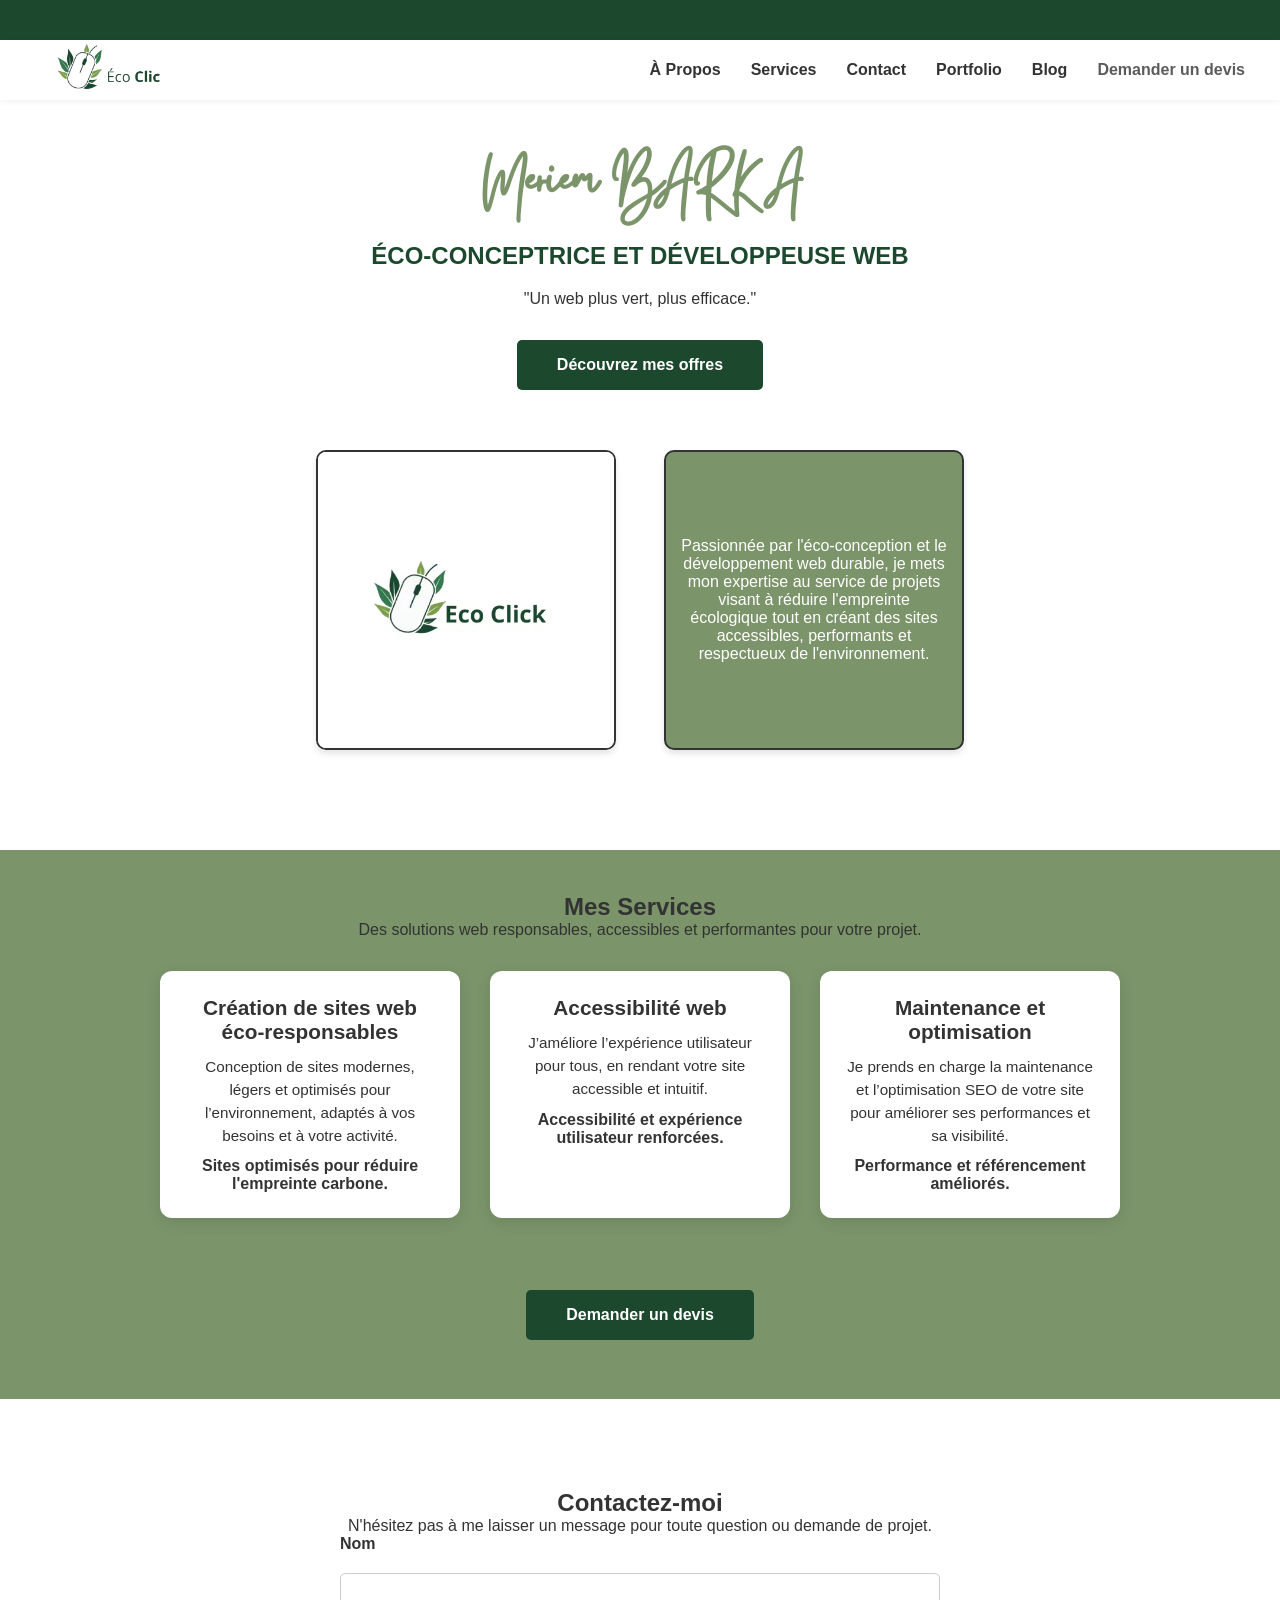
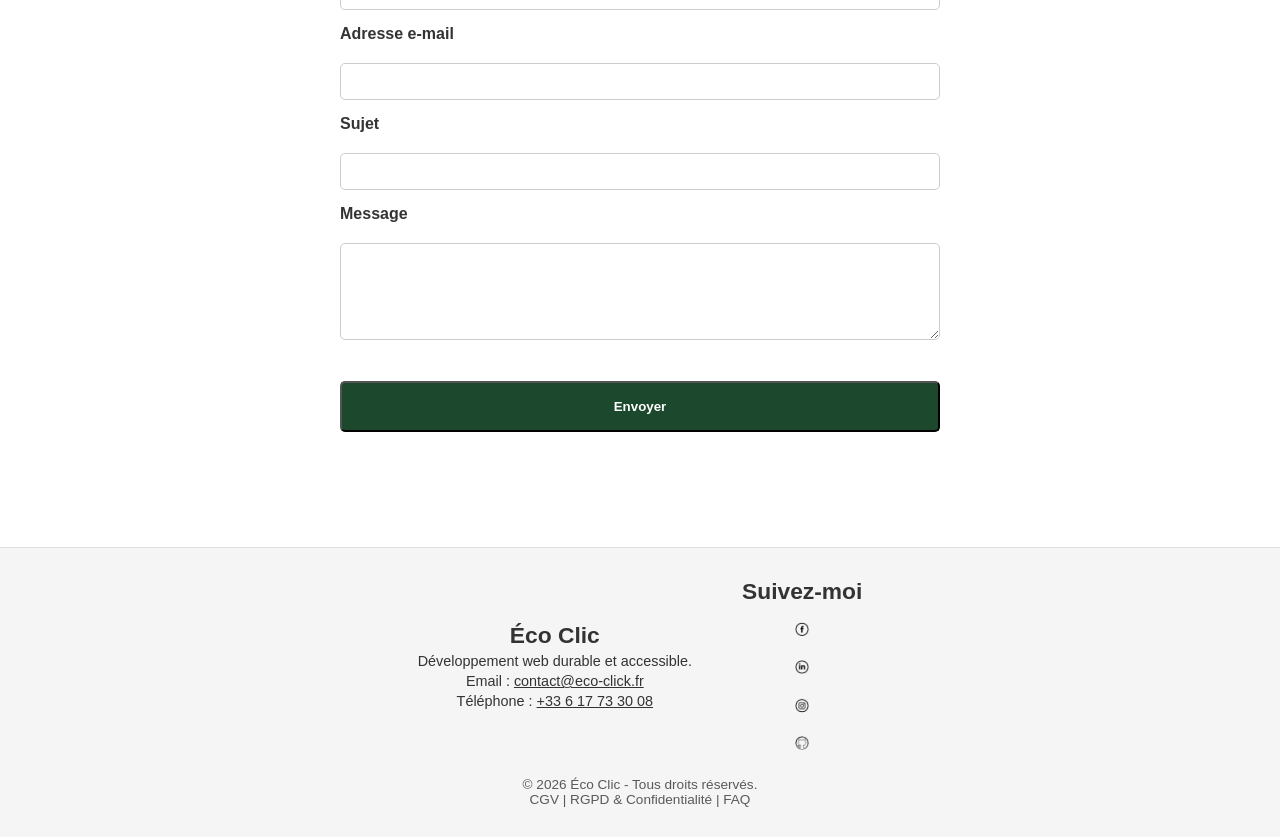
<file: index.html>
<!DOCTYPE html>
<html lang="fr">

<head>
  <!-- Métadonnées principales -->
  <meta charset="UTF-8" />
  <meta name="google-site-verification=9EsP41_DhnUaZAayKfEhq12iLwzGcJTIRcIkLWVnmjs" />
  <meta name="viewport" content="width=device-width, initial-scale=1.0" />
  <meta name="description"
    content="Portfolio de Mériem BARKA, développeuse web spécialisée en éco-conception et accessibilité numérique. Création de sites performants, durables et inclusifs." />
  <meta name="keywords"
    content="développeuse web, éco-conception, accessibilité numérique, sites web responsables, développement web durable, performance web, SEO, Mériem BARKA, Éco Click" />
  <meta name="author" content="Mériem BARKA - Éco Click" />
  <meta name="robots" content="index, follow" />

  <!-- Titre optimisé SEO -->
  <title>
    Éco Click | Meriem BARKA - Développement Web Durable & Accessibilité
  </title>

  <!-- Données structurées JSON-LD pour Google -->
  <script type="application/ld+json">
      {
        "@context": "https://schema.org",
        "@type": "Person",
        "name": "Mériem BARKA",
        "jobTitle": "Développeuse Web & Éco-conceptrice",
        "url": "https://www.ecoclick.fr",
        "sameAs": [
          "https://www.linkedin.com/in/meriem-barka",
          "https://github.com/meriem-barka"
        ],
        "description": "Développeuse web spécialisée en éco-conception et accessibilité numérique. Création de sites performants, durables et inclusifs.",
        "worksFor": {
          "@type": "Organization",
          "name": "Éco Clic"
        }
      }
    </script>

  <!-- Police Google Fonts -->
  <link href="https://fonts.googleapis.com/css2?family=Poppins:wght@400;600&display=swap" rel="stylesheet" />

  <!-- Feuille de style externe -->
  <link rel="stylesheet" href="assets/css/styles.css" />

  <!-- Favicons -->
  <link rel="icon" type="image/png" sizes="32x32" href="assets/img/favicon.png" />
  <link rel="apple-touch-icon" sizes="180x180" href="assets/img/favicon.png" />

  <!-- Couleur du thème pour mobile -->
  <meta name="theme-color" content="#2e7d32" />

  <!-- Script JS -->
  <script src="assets/js/script.js" defer></script>
</head>

<body>
  <!-- Lien d'accessibilité pour passer au contenu -->
  <a href="#main-content" class="skip-link">Passer au contenu principal</a>

  <!-- Bande verte décorative -->
  <div class="bande-verte" aria-hidden="true"></div>

  <!-- Header (chargé dynamiquement via JS si besoin) -->
  <div id="header-container"></div>

  <div class="container">
    <main id="main-content">
      <!-- SECTION À PROPOS -->
      <section id="about">
        <h1>Meriem BARKA</h1>
        <h2>ÉCO-CONCEPTRICE ET DÉVELOPPEUSE WEB</h2>
        <blockquote>"Un web plus vert, plus efficace."</blockquote>
        <a href="#services" class="btn-primary btn-animated">Découvrez mes offres</a>

        <div class="about-container">
          <div class="about-photo">
            <img src="./assets/img/profil.webp" alt="Portrait de Mériem BARKA, conceptrice et développeuse web"
              width="300" height="300" loading="lazy" />
          </div>

          <div class="about-description">
            <p>
              Passionnée par l'éco-conception et le développement web durable,
              je mets mon expertise au service de projets visant à réduire
              l'empreinte écologique tout en créant des sites accessibles,
              performants et respectueux de l'environnement.
            </p>
          </div>
        </div>
      </section>

      <!-- SECTION SERVICES -->
      <section id="services">
        <h2>Mes Services</h2>
        <p>
          Des solutions web responsables, accessibles et performantes pour
          votre projet.
        </p>

        <div class="services-container">
          <article class="service-card">
            <h3>Création de sites web éco-responsables</h3>
            <p>
              Conception de sites modernes, légers et optimisés pour
              l’environnement, adaptés à vos besoins et à votre activité.
            </p>
            <strong>Sites optimisés pour réduire l'empreinte carbone.</strong>
          </article>

          <article class="service-card">
            <h3>Accessibilité web</h3>
            <p>
              J’améliore l’expérience utilisateur pour tous, en rendant votre
              site accessible et intuitif.
            </p>
            <strong>Accessibilité et expérience utilisateur renforcées.</strong>
          </article>

          <article class="service-card">
            <h3>Maintenance et optimisation</h3>
            <p>
              Je prends en charge la maintenance et l’optimisation SEO de
              votre site pour améliorer ses performances et sa visibilité.
            </p>
            <strong>Performance et référencement améliorés.</strong>
          </article>
        </div>

        <div class="cta-center">
          <a href="/devis.html" class="btn btn-primary">Demander un devis</a>
        </div>
      </section>

      <!-- SECTION CONTACT -->
      <section id="contact">
        <div class="contact-intro">
          <h2>Contactez-moi</h2>
          <p>
            N'hésitez pas à me laisser un message pour toute question ou
            demande de projet.
          </p>
        </div>

        <div class="contact-content">
          <div class="contact-form">
            <form action="envoyer.php" method="POST" aria-label="Formulaire de contact">
              <label for="nom">Nom</label>
              <input type="text" id="nom" name="nom" required />

              <label for="email">Adresse e-mail</label>
              <input type="email" id="email" name="email" required />

              <label for="sujet">Sujet</label>
              <input type="text" id="sujet" name="sujet" required />

              <label for="message">Message</label>
              <textarea id="message" name="message" rows="5" required></textarea>

              <button type="submit" class="btn-primary">Envoyer</button>
            </form>
          </div>
        </div>
      </section>
    </main>
  </div>

  <!-- Footer -->
  <div id="footer-container"></div>
</body>

</html>
</file>
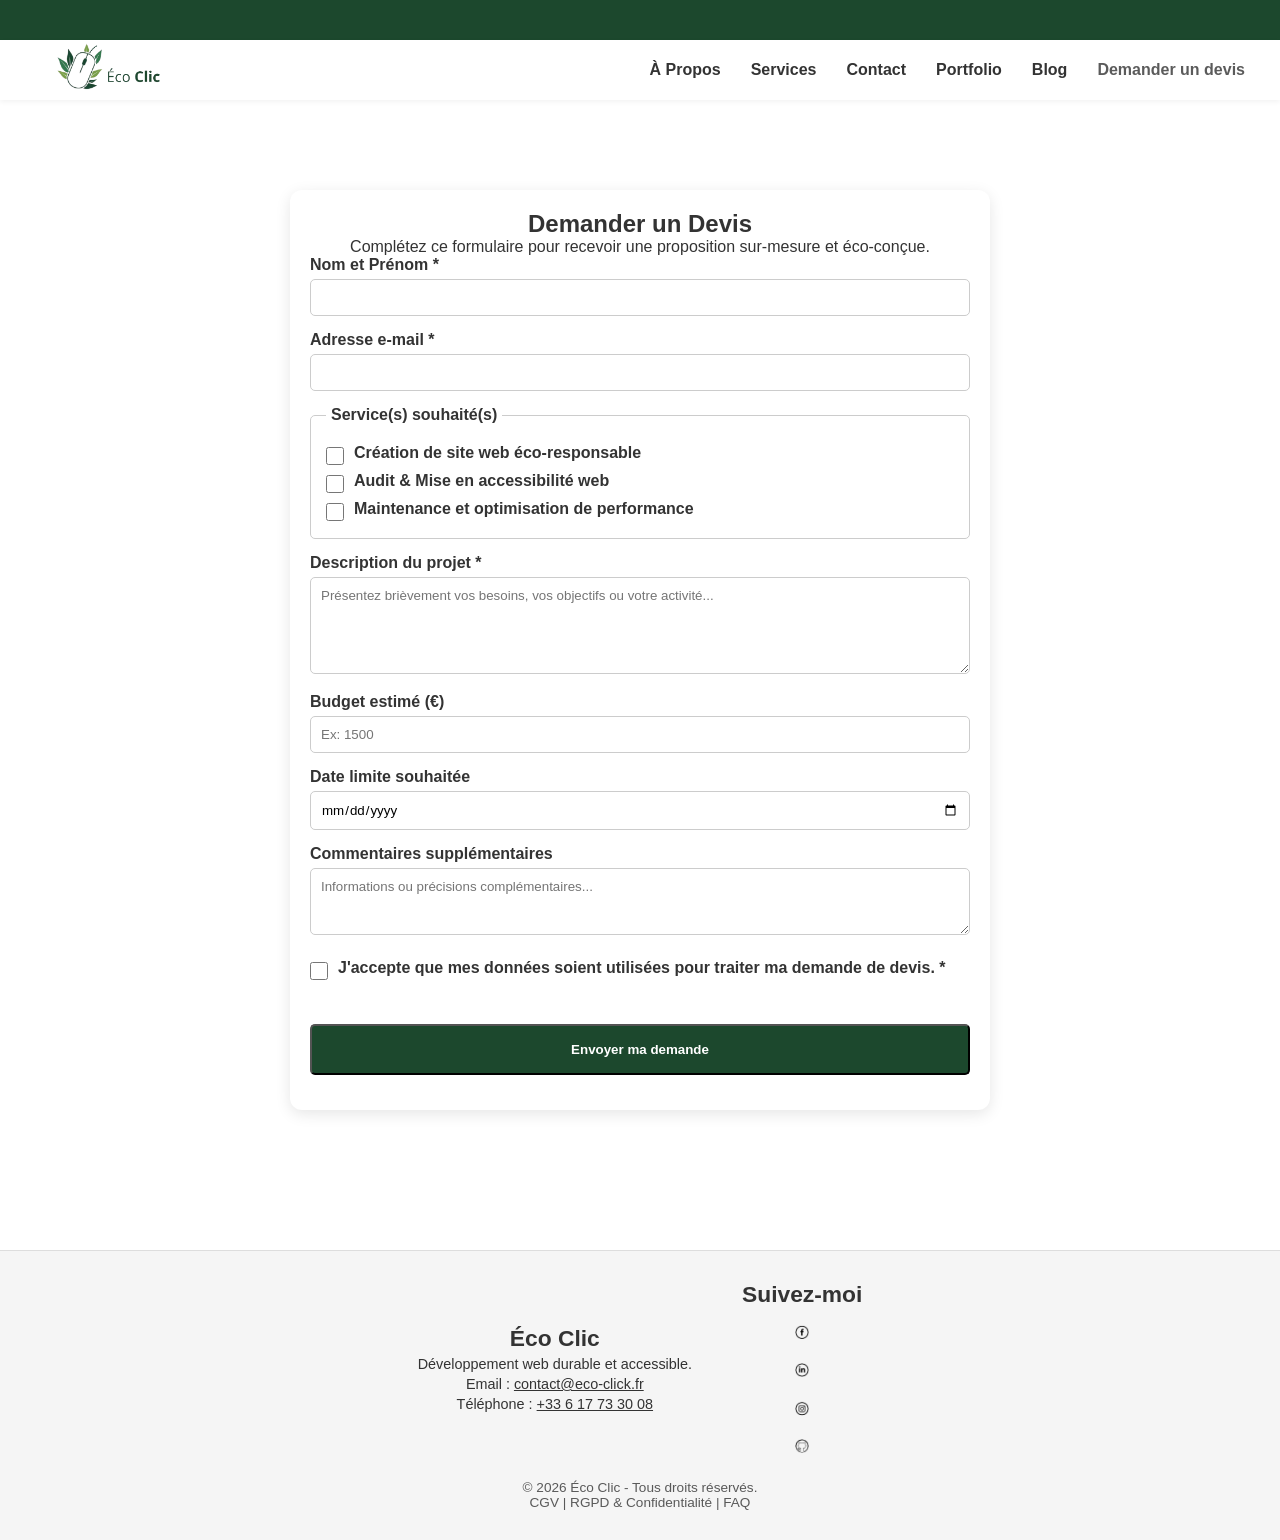
<file: devis.html>
<!DOCTYPE html>
<html lang="fr">

<head>
  <meta charset="UTF-8" />
  <meta name="viewport" content="width=device-width, initial-scale=1.0" />

  <!-- SEO -->
  <meta name="description"
    content="Demandez un devis gratuit et personnalisé pour la création, la refonte, l'éco-conception ou l'audit d'accessibilité de votre site web avec Éco Click." />
  <meta name="keywords"
    content="devis site web, devis éco-conception, création site web éco-responsable, accessibilité numérique, Mériem BARKA, Éco Click" />
  <meta name="author" content="Mériem BARKA - Éco Click" />
  <meta name="robots" content="index, follow" />

  <title>Demander un Devis Web Éco-conçu | Éco Click</title>

  <!-- Google Fonts -->
  <link rel="preconnect" href="https://fonts.googleapis.com" />
  <link rel="preconnect" href="https://fonts.gstatic.com" crossorigin />
  <link href="https://fonts.googleapis.com/css2?family=Poppins:wght@400;600&display=swap" rel="stylesheet" />

  <!-- CSS -->
  <link rel="stylesheet" href="assets/css/styles.css" />

  <!-- Favicon -->
  <link rel="icon" type="image/png" href="assets/img/favicon.png" />

  <!-- JS -->
  <script src="assets/js/script.js" defer></script>
</head>

<body>
  <!-- Lien d'évitement (Accessibilité) -->
  <a href="#main-content" class="skip-link">Passer au contenu principal</a>

  <!-- Bande verte décorative -->
  <div class="bande-verte" aria-hidden="true"></div>

  <!-- Conteneur pour le header -->
  <div id="header-container"></div>

  <main id="main-content">
    <section id="devis">
      <div class="devis-container">
        <h1>Demander un Devis</h1>
        <p>
          Complétez ce formulaire pour recevoir une proposition sur-mesure et
          éco-conçue.
        </p>

        <form action="envoyer_devis.php" method="POST" class="devis-form">
          <!-- NOM -->
          <div class="form-group">
            <label for="nom">Nom et Prénom *</label>
            <input type="text" id="nom" name="nom" autocomplete="name" required />
          </div>

          <!-- EMAIL -->
          <div class="form-group">
            <label for="email">Adresse e-mail *</label>
            <input type="email" id="email" name="email" autocomplete="email" required />
          </div>

          <!-- SERVICES -->
          <fieldset class="form-group">
            <legend>Service(s) souhaité(s)</legend>

            <div class="checkbox-group">
              <input type="checkbox" id="service-creation" name="services[]" value="creation" />
              <label for="service-creation">Création de site web éco-responsable</label>
            </div>

            <div class="checkbox-group">
              <input type="checkbox" id="service-accessibilite" name="services[]" value="accessibilite" />
              <label for="service-accessibilite">Audit & Mise en accessibilité web</label>
            </div>

            <div class="checkbox-group">
              <input type="checkbox" id="service-maintenance" name="services[]" value="maintenance" />
              <label for="service-maintenance">Maintenance et optimisation de performance</label>
            </div>
          </fieldset>

          <!-- DESCRIPTION -->
          <div class="form-group">
            <label for="projet">Description du projet *</label>
            <textarea id="projet" name="projet" rows="5" required
              placeholder="Présentez brièvement vos besoins, vos objectifs ou votre activité..."></textarea>
          </div>

          <!-- BUDGET -->
          <div class="form-group">
            <label for="budget">Budget estimé (€)</label>
            <input type="text" id="budget" name="budget" inputmode="decimal" placeholder="Ex: 1500" />
          </div>

          <!-- DEADLINE -->
          <div class="form-group">
            <label for="deadline">Date limite souhaitée</label>
            <input type="date" id="deadline" name="deadline" />
          </div>

          <!-- COMMENTAIRES -->
          <div class="form-group">
            <label for="commentaires">Commentaires supplémentaires</label>
            <textarea id="commentaires" name="commentaires" rows="3"
              placeholder="Informations ou précisions complémentaires..."></textarea>
          </div>

          <!-- RGPD -->
          <div class="form-group checkbox-group rgpd-group">
            <input type="checkbox" id="rgpd" name="rgpd" required />
            <label for="rgpd">
              J'accepte que mes données soient utilisées pour traiter ma
              demande de devis. *
            </label>
          </div>

          <!-- BOUTON -->
          <button type="submit" class="btn-primary">
            Envoyer ma demande
          </button>
        </form>
      </div>
    </section>
  </main>

  <!-- Conteneur pour le footer -->
  <div id="footer-container"></div>
</body>

</html>
</file>
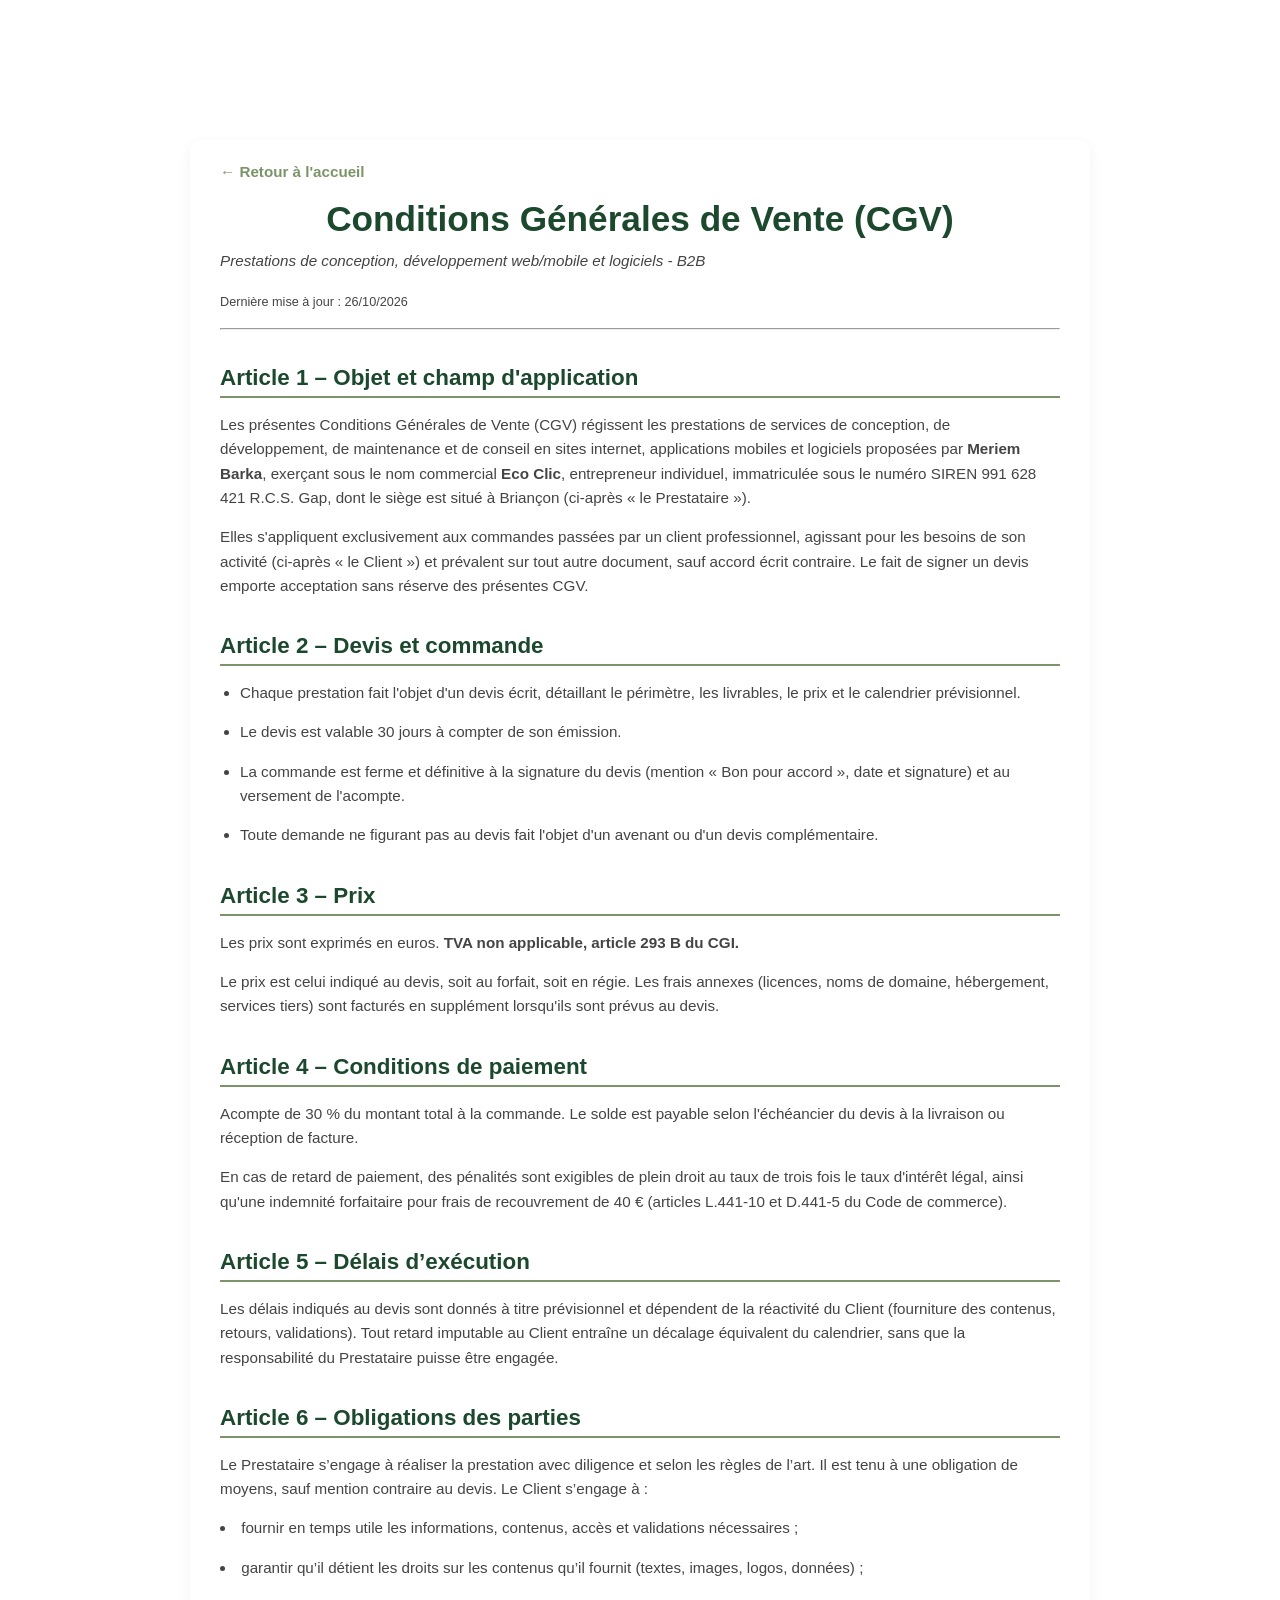
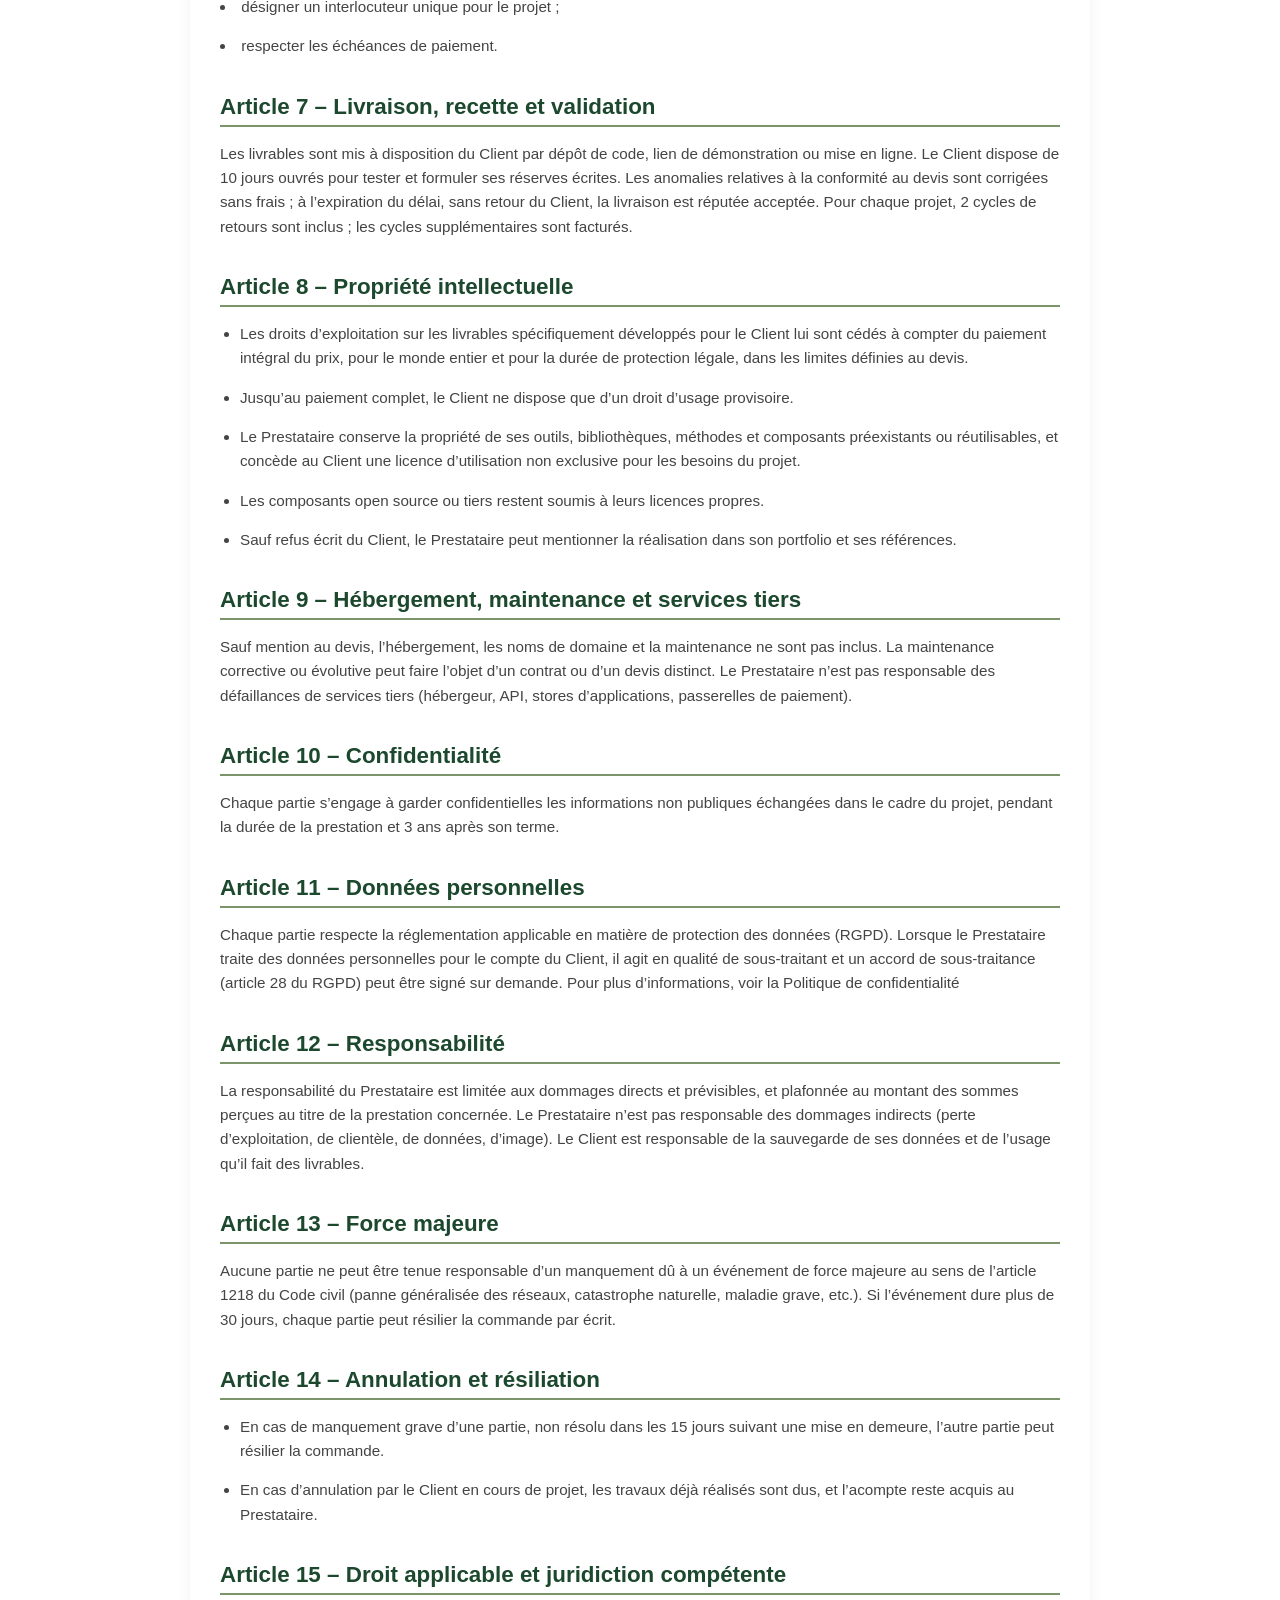
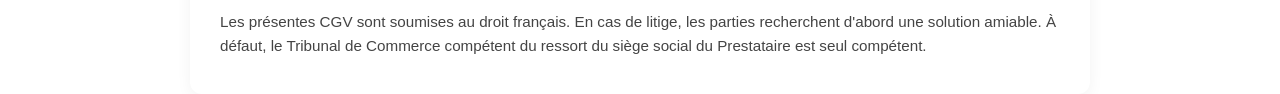
<file: legal/cgv.html>
<!DOCTYPE html>
<html lang="fr">

<head>
    <meta charset="UTF-8" />
    <meta name="viewport" content="width=device-width, initial-scale=1.0" />
    <title>Conditions Générales de Vente (CGV) - Eco Clic</title>
    <link rel="stylesheet" href="../assets/css/styles.css" />
</head>

<body>

    <div id="header-container"></div>

    <main class="legal-container">
        <p class="back-link"><a href="../index.html">← Retour à l'accueil</a></p>

        <h1>Conditions Générales de Vente (CGV)</h1>
        <p>
            <em>
                Prestations de conception, développement web/mobile et logiciels -
                B2B
            </em>
        </p>

        <p>
            <small>Dernière mise à jour : 26/10/2026</small>
        </p>

        <hr />

        <article>
            <h2>Article 1 – Objet et champ d'application</h2>
            <p>
                Les présentes Conditions Générales de Vente (CGV) régissent les
                prestations de services de conception, de développement, de
                maintenance et de conseil en sites internet, applications mobiles et
                logiciels proposées par <strong>Meriem Barka</strong>, exerçant sous
                le nom commercial <strong>Eco Clic</strong>, entrepreneur individuel,
                immatriculée sous le numéro SIREN 991 628 421 R.C.S. Gap, dont le
                siège est situé à Briançon (ci-après «&nbsp;le Prestataire&nbsp;»).
            </p>
            <p>
                Elles s'appliquent exclusivement aux commandes passées par un client
                professionnel, agissant pour les besoins de son activité (ci-après «
                le Client ») et prévalent sur tout autre document, sauf accord écrit
                contraire. Le fait de signer un devis emporte acceptation sans réserve
                des présentes CGV.
            </p>

            <h2>Article 2 – Devis et commande</h2>
            <ul>
                <li>
                    Chaque prestation fait l'objet d'un devis écrit, détaillant le
                    périmètre, les livrables, le prix et le calendrier prévisionnel.
                </li>
                <li>Le devis est valable 30 jours à compter de son émission.</li>
                <li>
                    La commande est ferme et définitive à la signature du devis (mention
                    « Bon pour accord », date et signature) et au versement de
                    l'acompte.
                </li>
                <li>
                    Toute demande ne figurant pas au devis fait l'objet d'un avenant ou
                    d'un devis complémentaire.
                </li>
            </ul>

            <h2>Article 3 – Prix</h2>
            <p>
                Les prix sont exprimés en euros.
                <strong>TVA non applicable, article 293 B du CGI.</strong>
            </p>

            <p>
                Le prix est celui indiqué au devis, soit au forfait, soit en régie.
                Les frais annexes (licences, noms de domaine, hébergement, services
                tiers) sont facturés en supplément lorsqu'ils sont prévus au devis.
            </p>

            <h2>Article 4 – Conditions de paiement</h2>
            <p>
                Acompte de 30 % du montant total à la commande. Le solde est payable
                selon l'échéancier du devis à la livraison ou réception de facture.
            </p>
            <p>
                En cas de retard de paiement, des pénalités sont exigibles de plein
                droit au taux de trois fois le taux d'intérêt légal, ainsi qu'une
                indemnité forfaitaire pour frais de recouvrement de 40 € (articles
                L.441-10 et D.441-5 du Code de commerce).
            </p>

            <h2>Article 5 – Délais d’exécution</h2>
            <p>
                Les délais indiqués au devis sont donnés à titre prévisionnel et
                dépendent de la réactivité du Client (fourniture des contenus,
                retours, validations). Tout retard imputable au Client entraîne un
                décalage équivalent du calendrier, sans que la responsabilité du
                Prestataire puisse être engagée.
            </p>

            <h2>Article 6 – Obligations des parties</h2>
            <p>
                Le Prestataire s’engage à réaliser la prestation avec diligence et
                selon les règles de l’art. Il est tenu à une obligation de moyens,
                sauf mention contraire au devis. Le Client s’engage à :
                <lu>
                    <li>
                        fournir en temps utile les informations, contenus, accès et
                        validations nécessaires ;
                    </li>
                    <li>
                        garantir qu’il détient les droits sur les contenus qu’il fournit
                        (textes, images, logos, données) ;
                    </li>
                    <li>désigner un interlocuteur unique pour le projet ;</li>
                    <li>respecter les échéances de paiement.</li>
                </lu>
            </p>

            <h2>Article 7 – Livraison, recette et validation</h2>
            <p>
                Les livrables sont mis à disposition du Client par dépôt de code, lien
                de démonstration ou mise en ligne. Le Client dispose de 10 jours
                ouvrés pour tester et formuler ses réserves écrites. Les anomalies
                relatives à la conformité au devis sont corrigées sans frais ; à
                l’expiration du délai, sans retour du Client, la livraison est réputée
                acceptée. Pour chaque projet, 2 cycles de retours sont inclus ; les
                cycles supplémentaires sont facturés.
            </p>

            <h2>Article 8 – Propriété intellectuelle</h2>
            <p>
            <ul>
                <li>Les droits d’exploitation sur les livrables spécifiquement développés pour le Client lui sont cédés
                    à compter du paiement intégral du prix, pour le monde entier et pour la durée de protection légale,
                    dans les limites définies au devis.</li>
                <li>Jusqu’au paiement complet, le Client ne dispose que d’un droit d’usage provisoire.</li>
                <li>Le Prestataire conserve la propriété de ses outils, bibliothèques, méthodes et composants
                    préexistants ou réutilisables, et concède au Client une licence d’utilisation non exclusive pour les
                    besoins du projet.</li>
                <li>Les composants open source ou tiers restent soumis à leurs licences propres.</li>
                <li>Sauf refus écrit du Client, le Prestataire peut mentionner la réalisation dans son portfolio et ses
                    références.</li>
            </ul>
            </p>

            <h2>Article 9 – Hébergement, maintenance et services tiers</h2>
            <p>
                Sauf mention au devis, l’hébergement, les noms de domaine et la
                maintenance ne sont pas inclus. La maintenance corrective ou évolutive
                peut faire l’objet d’un contrat ou d’un devis distinct. Le Prestataire
                n’est pas responsable des défaillances de services tiers (hébergeur,
                API, stores d’applications, passerelles de paiement).
            </p>

            <h2>Article 10 – Confidentialité</h2>
            <p>
                Chaque partie s’engage à garder confidentielles les informations non
                publiques échangées dans le cadre du projet, pendant la durée de la
                prestation et 3 ans après son terme.
            </p>

            <h2>Article 11 – Données personnelles</h2>
            <p>
                Chaque partie respecte la réglementation applicable en matière de
                protection des données (RGPD). Lorsque le Prestataire traite des
                données personnelles pour le compte du Client, il agit en qualité de
                sous-traitant et un accord de sous-traitance (article 28 du RGPD) peut
                être signé sur demande. Pour plus d’informations, voir la
                <a href="./rgpd.html"> Politique de confidentialité </a>
            </p>

            <h2>Article 12 – Responsabilité</h2>
            <p>
                La responsabilité du Prestataire est limitée aux dommages directs et
                prévisibles, et plafonnée au montant des sommes perçues au titre de la
                prestation concernée. Le Prestataire n’est pas responsable des
                dommages indirects (perte d’exploitation, de clientèle, de données,
                d’image). Le Client est responsable de la sauvegarde de ses données et
                de l’usage qu’il fait des livrables.
            </p>

            <h2>Article 13 – Force majeure</h2>
            <p>
                Aucune partie ne peut être tenue responsable d’un manquement dû à un
                événement de force majeure au sens de l’article 1218 du Code civil
                (panne généralisée des réseaux, catastrophe naturelle, maladie grave,
                etc.). Si l’événement dure plus de 30 jours, chaque partie peut
                résilier la commande par écrit.
            </p>

            <h2>Article 14 – Annulation et résiliation</h2>
            <p>
            <ul>
                <li>En cas de manquement grave d’une partie, non résolu dans les 15 jours suivant une mise en demeure,
                    l’autre partie peut résilier la commande.</li>
                <li>En cas d’annulation par le Client en cours de projet, les travaux déjà réalisés sont dus, et
                    l’acompte reste acquis au Prestataire.</li>
            </ul>
            </p>

            <h2>Article 15 – Droit applicable et juridiction compétente</h2>
            <p>
                Les présentes CGV sont soumises au droit français. En cas de litige,
                les parties recherchent d'abord une solution amiable. À défaut, le
                Tribunal de Commerce compétent du ressort du siège social du
                Prestataire est seul compétent.
            </p>
        </article>
    </main>

    <div id="footer-container"></div>
</body>

</html>
</file>
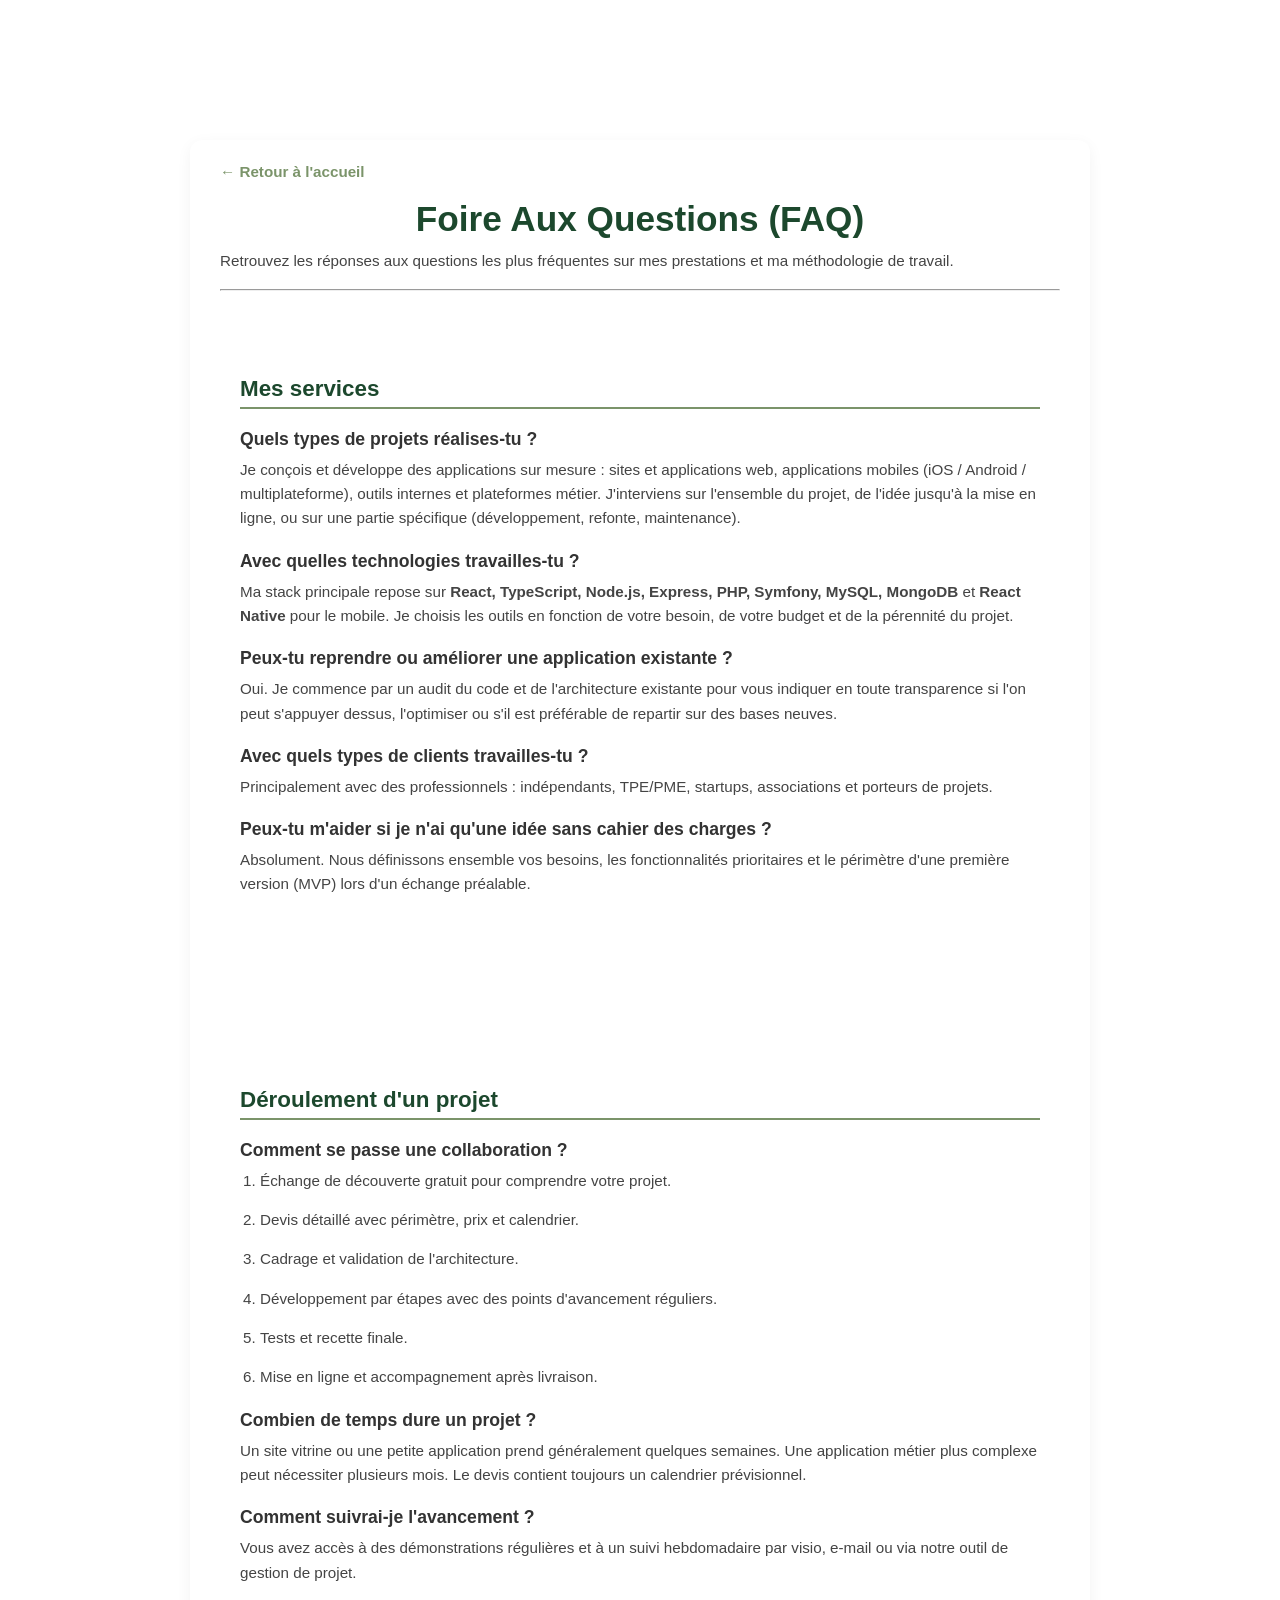
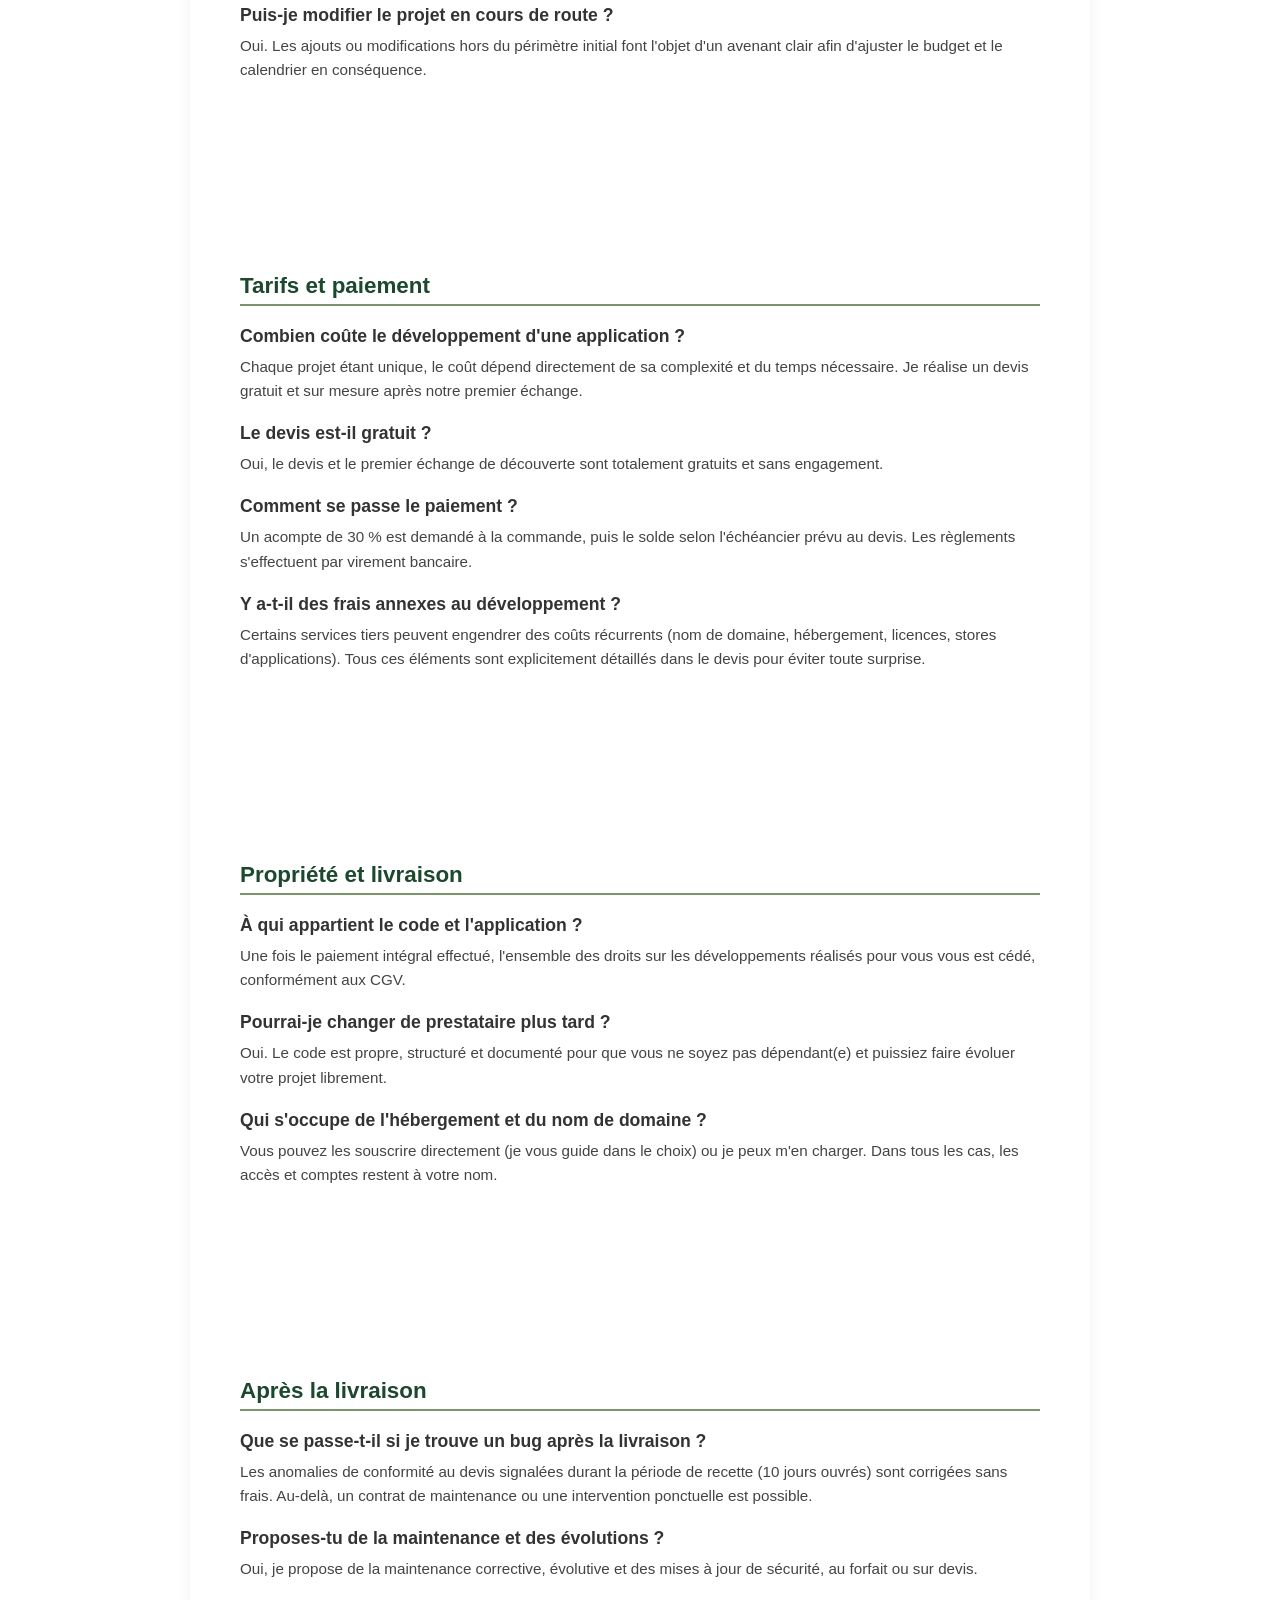
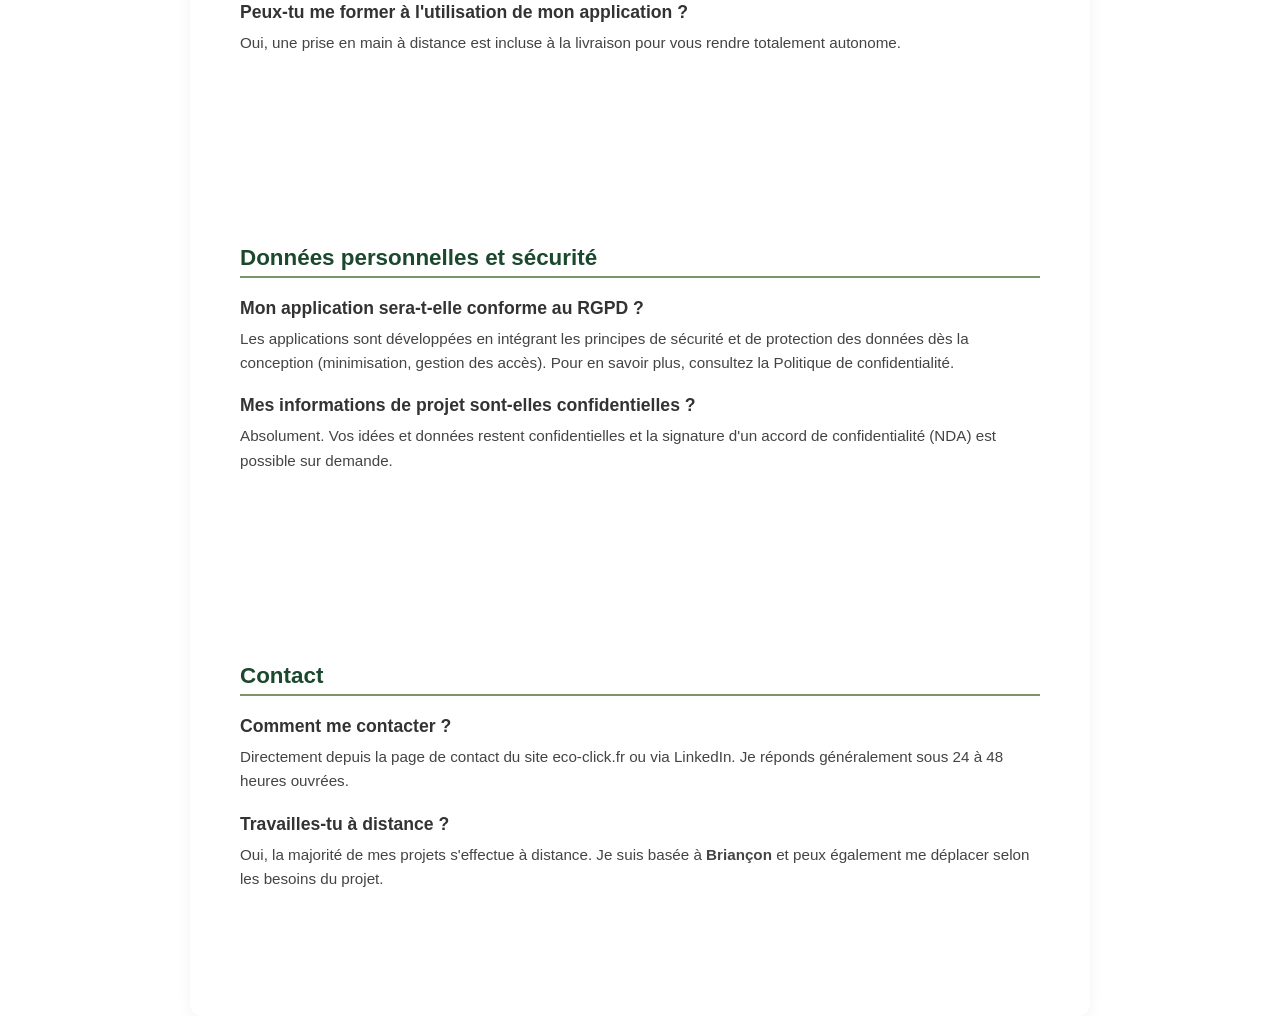
<file: legal/faq.html>
<!DOCTYPE html>
<html lang="fr">

<head>
    <meta charset="UTF-8">
    <meta name="viewport" content="width=device-width, initial-scale=1.0">
    <title>Foire Aux Questions (FAQ) - Eco Clic</title>
    <link rel="stylesheet" href="../assets/css/styles.css">
</head>

<body>

    <div id="header-container"></div>

    <main class="legal-container">
        <p class="back-link"><a href="../index.html">← Retour à l'accueil</a></p>

        <h1>Foire Aux Questions (FAQ)</h1>
        <p>Retrouvez les réponses aux questions les plus fréquentes sur mes prestations et ma méthodologie de travail.
        </p>

        <hr>

        <!-- SECTION 1 -->
        <section>
            <h2>Mes services</h2>

            <h3>Quels types de projets réalises-tu ?</h3>
            <p>Je conçois et développe des applications sur mesure : sites et applications web, applications mobiles
                (iOS / Android / multiplateforme), outils internes et plateformes métier. J'interviens sur l'ensemble du
                projet, de l'idée jusqu'à la mise en ligne, ou sur une partie spécifique (développement, refonte,
                maintenance).</p>

            <h3>Avec quelles technologies travailles-tu ?</h3>
            <p>Ma stack principale repose sur <strong>React, TypeScript, Node.js, Express, PHP, Symfony, MySQL,
                    MongoDB</strong> et <strong>React Native</strong> pour le mobile. Je choisis les outils en fonction
                de votre besoin, de votre budget et de la pérennité du projet.</p>

            <h3>Peux-tu reprendre ou améliorer une application existante ?</h3>
            <p>Oui. Je commence par un audit du code et de l'architecture existante pour vous indiquer en toute
                transparence si l'on peut s'appuyer dessus, l'optimiser ou s'il est préférable de repartir sur des bases
                neuves.</p>

            <h3>Avec quels types de clients travailles-tu ?</h3>
            <p>Principalement avec des professionnels : indépendants, TPE/PME, startups, associations et porteurs de
                projets.</p>

            <h3>Peux-tu m'aider si je n'ai qu'une idée sans cahier des charges ?</h3>
            <p>Absolument. Nous définissons ensemble vos besoins, les fonctionnalités prioritaires et le périmètre d'une
                première version (MVP) lors d'un échange préalable.</p>
        </section>

        <!-- SECTION 2 -->
        <section>
            <h2>Déroulement d'un projet</h2>

            <h3>Comment se passe une collaboration ?</h3>
            <ol>
                <li>Échange de découverte gratuit pour comprendre votre projet.</li>
                <li>Devis détaillé avec périmètre, prix et calendrier.</li>
                <li>Cadrage et validation de l'architecture.</li>
                <li>Développement par étapes avec des points d'avancement réguliers.</li>
                <li>Tests et recette finale.</li>
                <li>Mise en ligne et accompagnement après livraison.</li>
            </ol>

            <h3>Combien de temps dure un projet ?</h3>
            <p>Un site vitrine ou une petite application prend généralement quelques semaines. Une application métier
                plus complexe peut nécessiter plusieurs mois. Le devis contient toujours un calendrier prévisionnel.</p>

            <h3>Comment suivrai-je l'avancement ?</h3>
            <p>Vous avez accès à des démonstrations régulières et à un suivi hebdomadaire par visio, e-mail ou via notre
                outil de gestion de projet.</p>

            <h3>Puis-je modifier le projet en cours de route ?</h3>
            <p>Oui. Les ajouts ou modifications hors du périmètre initial font l'objet d'un avenant clair afin d'ajuster
                le budget et le calendrier en conséquence.</p>
        </section>

        <!-- SECTION 3 -->
        <section>
            <h2>Tarifs et paiement</h2>

            <h3>Combien coûte le développement d'une application ?</h3>
            <p>Chaque projet étant unique, le coût dépend directement de sa complexité et du temps nécessaire. Je
                réalise un devis gratuit et sur mesure après notre premier échange.</p>

            <h3>Le devis est-il gratuit ?</h3>
            <p>Oui, le devis et le premier échange de découverte sont totalement gratuits et sans engagement.</p>

            <h3>Comment se passe le paiement ?</h3>
            <p>Un acompte de 30 % est demandé à la commande, puis le solde selon l'échéancier prévu au devis. Les
                règlements s'effectuent par virement bancaire.</p>

            <h3>Y a-t-il des frais annexes au développement ?</h3>
            <p>Certains services tiers peuvent engendrer des coûts récurrents (nom de domaine, hébergement, licences,
                stores d'applications). Tous ces éléments sont explicitement détaillés dans le devis pour éviter toute
                surprise.</p>
        </section>

        <!-- SECTION 4 -->
        <section>
            <h2>Propriété et livraison</h2>

            <h3>À qui appartient le code et l'application ?</h3>
            <p>Une fois le paiement intégral effectué, l'ensemble des droits sur les développements réalisés pour vous
                vous est cédé, conformément aux CGV.</p>

            <h3>Pourrai-je changer de prestataire plus tard ?</h3>
            <p>Oui. Le code est propre, structuré et documenté pour que vous ne soyez pas dépendant(e) et puissiez faire
                évoluer votre projet librement.</p>

            <h3>Qui s'occupe de l'hébergement et du nom de domaine ?</h3>
            <p>Vous pouvez les souscrire directement (je vous guide dans le choix) ou je peux m'en charger. Dans tous
                les cas, les accès et comptes restent à votre nom.</p>
        </section>

        <!-- SECTION 5 -->
        <section>
            <h2>Après la livraison</h2>

            <h3>Que se passe-t-il si je trouve un bug après la livraison ?</h3>
            <p>Les anomalies de conformité au devis signalées durant la période de recette (10 jours ouvrés) sont
                corrigées sans frais. Au-delà, un contrat de maintenance ou une intervention ponctuelle est possible.
            </p>

            <h3>Proposes-tu de la maintenance et des évolutions ?</h3>
            <p>Oui, je propose de la maintenance corrective, évolutive et des mises à jour de sécurité, au forfait ou
                sur devis.</p>

            <h3>Peux-tu me former à l'utilisation de mon application ?</h3>
            <p>Oui, une prise en main à distance est incluse à la livraison pour vous rendre totalement autonome.</p>
        </section>

        <!-- SECTION 6 -->
        <section>
            <h2>Données personnelles et sécurité</h2>

            <h3>Mon application sera-t-elle conforme au RGPD ?</h3>
            <p>Les applications sont développées en intégrant les principes de sécurité et de protection des données dès
                la conception (minimisation, gestion des accès). Pour en savoir plus, consultez la <a
                    href="rgpd.html">Politique de confidentialité</a>.</p>

            <h3>Mes informations de projet sont-elles confidentielles ?</h3>
            <p>Absolument. Vos idées et données restent confidentielles et la signature d'un accord de confidentialité
                (NDA) est possible sur demande.</p>
        </section>

        <!-- SECTION 7 -->
        <section>
            <h2>Contact</h2>

            <h3>Comment me contacter ?</h3>
            <p>Directement depuis la page de contact du site <a href="https://www.eco-click.fr/">eco-click.fr</a> ou via
                LinkedIn. Je réponds généralement sous 24 à 48 heures ouvrées.</p>

            <h3>Travailles-tu à distance ?</h3>
            <p>Oui, la majorité de mes projets s'effectue à distance. Je suis basée à <strong>Briançon</strong> et peux
                également me déplacer selon les besoins du projet.</p>
        </section>

    </main>

    <div id="footer-container"></div>

</body>

</html>
</file>
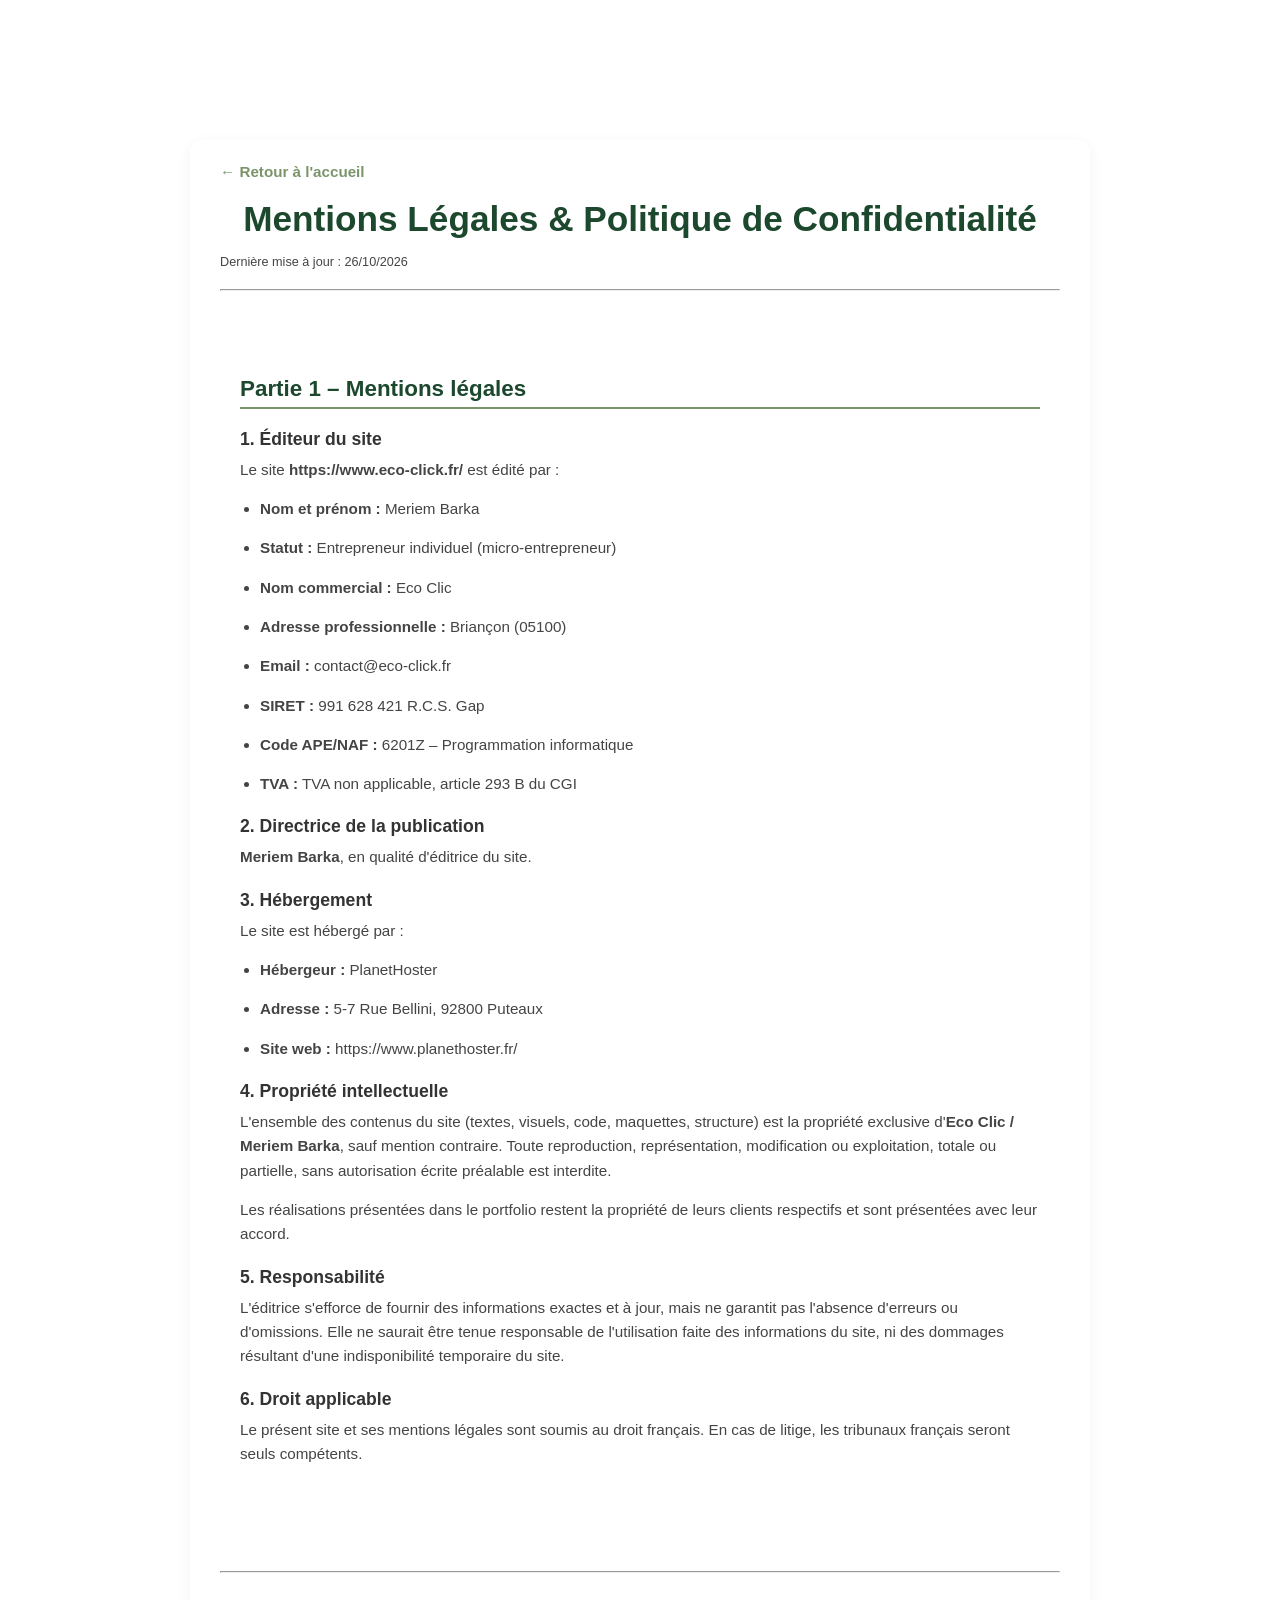
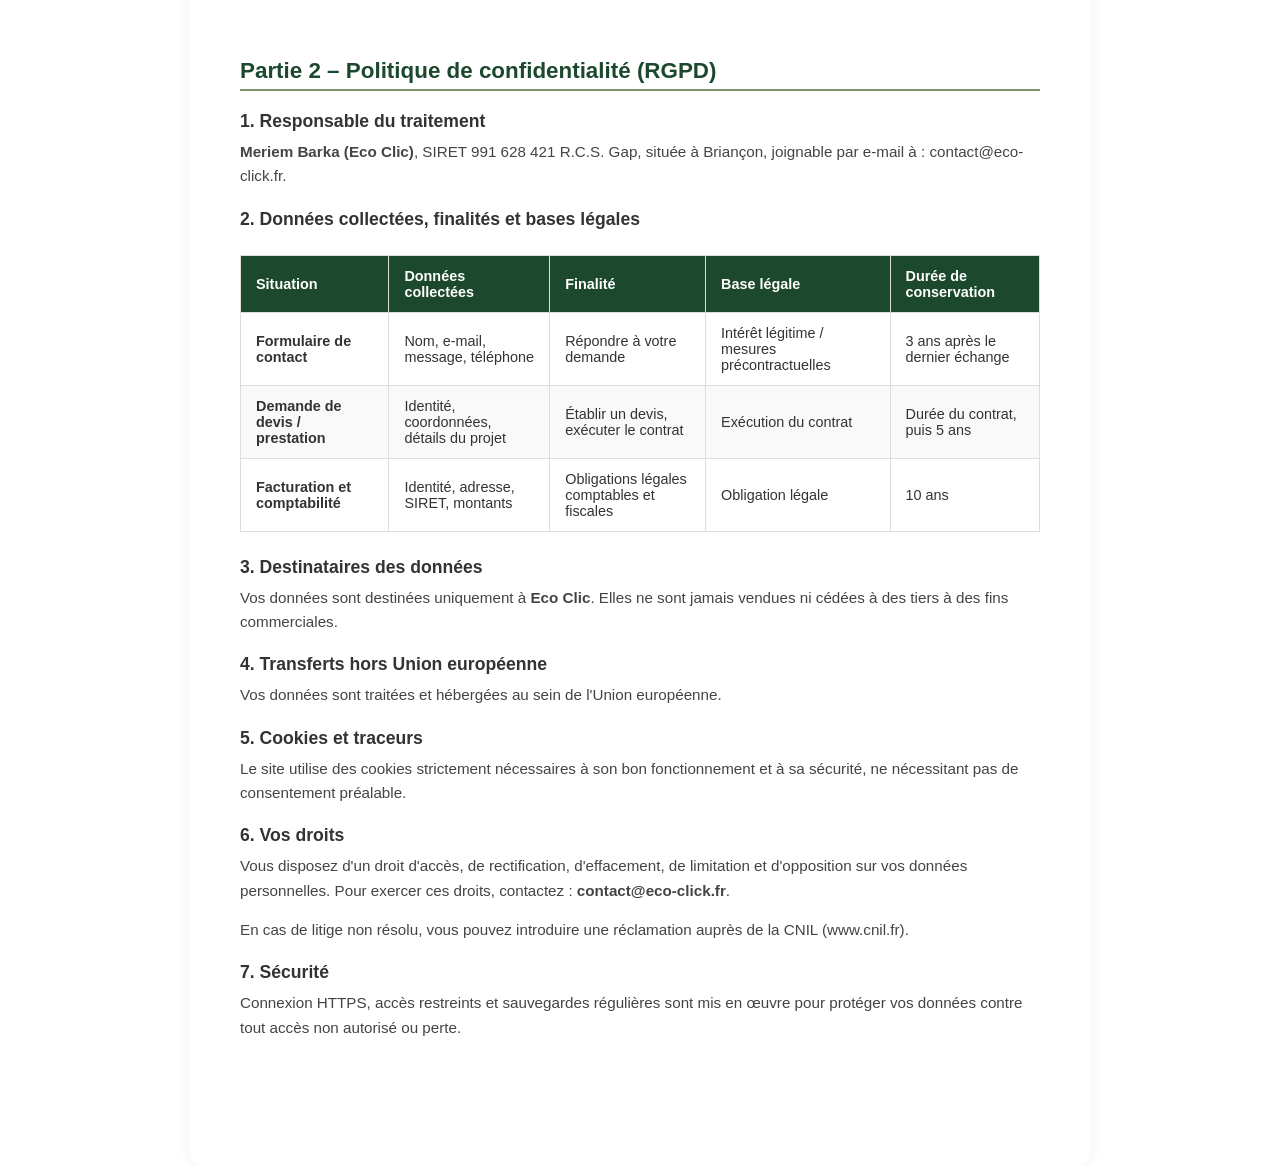
<file: legal/rgpd.html>
<!DOCTYPE html>
<html lang="fr">

<head>
    <meta charset="UTF-8">
    <meta name="viewport" content="width=device-width, initial-scale=1.0">
    <title>Mentions Légales & Politique de Confidentialité - Eco Clic</title>
    <link rel="stylesheet" href="../assets/css/styles.css">
</head>

<body>

    <div id="header-container"></div>

    <main class="legal-container">
        <p class="back-link"><a href="../index.html">← Retour à l'accueil</a></p>

        <h1>Mentions Légales & Politique de Confidentialité</h1>
        <p><small>Dernière mise à jour : 26/10/2026</small></p>

        <hr>

        <!-- PARTIE 1 -->
        <section>
            <h2>Partie 1 – Mentions légales</h2>

            <h3>1. Éditeur du site</h3>
            <p>Le site <strong>https://www.eco-click.fr/</strong> est édité par :</p>
            <ul>
                <li><strong>Nom et prénom :</strong> Meriem Barka</li>
                <li><strong>Statut :</strong> Entrepreneur individuel (micro-entrepreneur)</li>
                <li><strong>Nom commercial :</strong> Eco Clic</li>
                <li><strong>Adresse professionnelle :</strong> Briançon (05100)</li>
                <li><strong>Email :</strong> contact@eco-click.fr </li>
                <li><strong>SIRET :</strong> 991 628 421 R.C.S. Gap</li>
                <li><strong>Code APE/NAF :</strong> 6201Z – Programmation informatique</li>
                <li><strong>TVA :</strong> TVA non applicable, article 293 B du CGI</li>
            </ul>

            <h3>2. Directrice de la publication</h3>
            <p><strong>Meriem Barka</strong>, en qualité d'éditrice du site.</p>

            <h3>3. Hébergement</h3>
            <p>Le site est hébergé par :</p>
            <ul>
                <li><strong>Hébergeur :</strong> PlanetHoster</li>
                <li><strong>Adresse :</strong> 5-7 Rue Bellini, 92800 Puteaux</li>
                <li><strong>Site web :</strong> https://www.planethoster.fr/</li>
            </ul>

            <h3>4. Propriété intellectuelle</h3>
            <p>L'ensemble des contenus du site (textes, visuels, code, maquettes, structure) est la propriété exclusive
                d'<strong>Eco Clic / Meriem Barka</strong>, sauf mention contraire. Toute reproduction, représentation,
                modification ou exploitation, totale ou partielle, sans autorisation écrite préalable est interdite.</p>
            <p>Les réalisations présentées dans le portfolio restent la propriété de leurs clients respectifs et sont
                présentées avec leur accord.</p>

            <h3>5. Responsabilité</h3>
            <p>L'éditrice s'efforce de fournir des informations exactes et à jour, mais ne garantit pas l'absence
                d'erreurs ou d'omissions. Elle ne saurait être tenue responsable de l'utilisation faite des informations
                du site, ni des dommages résultant d'une indisponibilité temporaire du site.</p>

            <h3>6. Droit applicable</h3>
            <p>Le présent site et ses mentions légales sont soumis au droit français. En cas de litige, les tribunaux
                français seront seuls compétents.</p>
        </section>

        <hr>

        <!-- PARTIE 2 -->
        <section>
            <h2>Partie 2 – Politique de confidentialité (RGPD)</h2>

            <h3>1. Responsable du traitement</h3>
            <p><strong>Meriem Barka (Eco Clic)</strong>, SIRET 991 628 421 R.C.S. Gap, située à Briançon, joignable par
                e-mail à : contact@eco-click.fr.</p>

            <h3>2. Données collectées, finalités et bases légales</h3>
            <div class="table-container">
                <table>
                    <thead>
                        <tr>
                            <th>Situation</th>
                            <th>Données collectées</th>
                            <th>Finalité</th>
                            <th>Base légale</th>
                            <th>Durée de conservation</th>
                        </tr>
                    </thead>
                    <tbody>
                        <tr>
                            <td><strong>Formulaire de contact</strong></td>
                            <td>Nom, e-mail, message, téléphone</td>
                            <td>Répondre à votre demande</td>
                            <td>Intérêt légitime / mesures précontractuelles</td>
                            <td>3 ans après le dernier échange</td>
                        </tr>
                        <tr>
                            <td><strong>Demande de devis / prestation</strong></td>
                            <td>Identité, coordonnées, détails du projet</td>
                            <td>Établir un devis, exécuter le contrat</td>
                            <td>Exécution du contrat</td>
                            <td>Durée du contrat, puis 5 ans</td>
                        </tr>
                        <tr>
                            <td><strong>Facturation et comptabilité</strong></td>
                            <td>Identité, adresse, SIRET, montants</td>
                            <td>Obligations légales comptables et fiscales</td>
                            <td>Obligation légale</td>
                            <td>10 ans</td>
                        </tr>
                    </tbody>
                </table>
            </div>

            <h3>3. Destinataires des données</h3>
            <p>Vos données sont destinées uniquement à <strong>Eco Clic</strong>. Elles ne sont jamais vendues ni
                cédées à des tiers à des fins commerciales.</p>

            <h3>4. Transferts hors Union européenne</h3>
            <p>Vos données sont traitées et hébergées au sein de l'Union européenne.</p>

            <h3>5. Cookies et traceurs</h3>
            <p>Le site utilise des cookies strictement nécessaires à son bon fonctionnement et à sa sécurité, ne
                nécessitant pas de consentement préalable.</p>

            <h3>6. Vos droits</h3>
            <p>Vous disposez d'un droit d'accès, de rectification, d'effacement, de limitation et d'opposition sur vos
                données personnelles. Pour exercer ces droits, contactez : <strong>contact@eco-click.fr</strong>.</p>
            <p>En cas de litige non résolu, vous pouvez introduire une réclamation auprès de la CNIL (www.cnil.fr).</p>

            <h3>7. Sécurité</h3>
            <p>Connexion HTTPS, accès restreints et sauvegardes régulières sont mis en œuvre pour protéger vos données
                contre tout accès non autorisé ou perte.</p>
        </section>
    </main>

    <div id="footer-container"></div>

</body>

</html>
</file>
<file: assets/css/styles.css>
/* ===================================================
   1. RÉINITIALISATION, POLICES ET STYLES DE BASE
   =================================================== */
/* Remplace `- {` par `* {` au tout début de ton fichier */
* {
  box-sizing: border-box;
  margin: 0;
  padding: 0;
  font-family: Arial, sans-serif;
}

@font-face {
  font-family: "Gistesy";
  src: url("../fonts/Gistesy.woff2") format("woff2"),
    url("../fonts/Gistesy.woff") format("woff");
  font-weight: normal;
  font-style: normal;
  font-display: swap;
}

html,
body {
  height: 100%;
  background-color: white;
  color: #333;
  text-align: center;
}

/* IMPORTANT : Compensation pour le header fixe afin de ne rien cacher */
body {
  padding-top: 100px;
}

body.menu-open {
  overflow: hidden;
}

a {
  text-decoration: none;
  color: inherit;
}

/* ===================================================
   2. ACCESSIBILITÉ (SKIP LINK)
   =================================================== */
.skip-link {
  position: absolute;
  top: -40px;
  left: 10px;
  background: #2e7d32;
  color: white;
  padding: 10px;
  font-weight: bold;
  text-decoration: none;
  z-index: 1001;
}

.skip-link:focus {
  top: 10px;
}

/* ===================================================
   3. EN-TÊTE ET NAVIGATION (HEADER / NAV)
   =================================================== */
/* Bande verte tout en haut (40px de haut) */
.bande-verte {
  position: fixed;
  top: 0;
  left: 0;
  background-color: #1c482d;
  height: 40px;
  width: 100%;
  z-index: 1000;
}

/* Navigation principale fixe sous la bande verte (Top 40px) */
header {
  display: flex;
  justify-content: space-between;
  align-items: center;
  position: fixed;
  top: 40px;
  left: 0;
  width: 100%;
  height: 60px; /* Hauteur fixe pour éviter les chevauchements */
  z-index: 1000;
  background-color: white;
  padding: 10px 20px;
  box-shadow: 0 2px 5px rgba(0, 0, 0, 0.05);
}

.logo {
  width: 190px;
  height: auto;
  /*max-height: 45px; Empêche le logo d'agrandir le header */
  object-fit: contain;
}

nav {
  display: flex;
  align-items: center;
}

#nav-links {
  list-style: none;
  display: flex;
  padding: 0;
  margin: 0;
}

#nav-links li {
  margin: 0 15px;
}

#nav-links a {
  text-decoration: none;
  color: #333;
  font-weight: bold;
  font-size: 16px;
  transition: color 0.3s;
}

#nav-links a:hover {
  color: #2e7d32;
}

header nav a.active {
  color: #2c7a7b;
  font-weight: bold;
  pointer-events: none;
}

#nav-links a.devis-link {
  opacity: 0.8;
  transition: opacity 0.3s ease;
}

#nav-links a.devis-link:hover {
  opacity: 1;
}

/* Menu Burger (Mobile) */
.burger-menu {
  display: none;
  cursor: pointer;
  flex-direction: column;
  gap: 5px;
  width: 30px;
  height: 25px;
  justify-content: center;
  align-items: center;
  z-index: 100;
  background: none;
  border: none;
}

.burger-menu span {
  display: block;
  width: 30px;
  height: 3px;
  background-color: black;
  border-radius: 3px;
  transition: all 0.3s ease-in-out;
}

.burger-menu.active span:nth-child(1) {
  transform: translateY(8px) rotate(45deg);
}

.burger-menu.active span:nth-child(2) {
  opacity: 0;
}

.burger-menu.active span:nth-child(3) {
  transform: translateY(-8px) rotate(-45deg);
}

/* ===================================================
   4. COMPOSANTS RÉUTILISABLES (BOUTONS & SECTIONS)
   =================================================== */
.btn,
.btn-primary {
  margin-top: 2em;
  display: inline-block;
  padding: 1rem 2.5rem;
  border-radius: 5px;
  font-weight: bold;
  text-decoration: none;
  color: white;
  cursor: pointer;
  transition: background-color 0.3s;
}

.btn,
.btn-primary {
  background-color: #1c482d;
}

.btn:hover,
.btn-primary:hover {
  background-color: #1b5e20;
}

.btn-primary {
  margin-bottom: 15px;
}

.cta-center {
  text-align: center;
  margin-top: 2.5rem;
}

section {
  padding: 50px 20px;
  margin: 0 0 40px 0;
  width: 100%;
}

/* ===================================================
   5. SECTION HERO / À PROPOS (#about)
   =================================================== */
#about {
  margin: 20px auto 60px auto;
  text-align: center;
  padding: 20px 20px 40px 20px;
  max-width: 1000px;
}

#about h1 {
  font-family: "Gistesy", sans-serif;
  font-size: 3.5rem;
  margin-bottom: 10px;
  color: #7b946a;
}

#about h2 {
  font-size: 1.5rem;
  color: #1c482d;
  margin-bottom: 20px;
}

.about-container {
  display: flex;
  justify-content: center;
  align-items: center;
  gap: 5%;
  flex-wrap: wrap;
  margin-top: 45px;
}

.about-photo,
.about-description {
  width: 300px;
  height: 300px;
  border-radius: 10px;
  box-shadow: 0 4px 6px rgba(0, 0, 0, 0.1);
  display: flex;
  justify-content: center;
  align-items: center;
}

.about-photo {
  border: 2px solid #333;
  overflow: hidden;
}

.about-photo img {
  width: 100%;
  height: 100%;
  object-fit: cover;
}

.about-description {
  border: 2px solid #333;
  padding: 15px;
  background-color: #7b946a;
  color: white;
  text-align: center;
}

/* ===================================================
   6. SECTION SERVICES (#services)
   =================================================== */
#services {
  padding: 2.7rem 1rem;
  background-color: #7b946a;
}

.services-container {
  margin: 2rem auto;
  display: flex;
  justify-content: center;
  flex-wrap: wrap;
  gap: 30px;
  max-width: 1200px;
}

.service-card {
  background: white;
  padding: 25px;
  border-radius: 12px;
  width: 300px;
  box-shadow: 0 4px 15px rgba(0, 0, 0, 0.1);
  transition: 0.3s;
}

.service-card:hover {
  transform: translateY(-5px);
  box-shadow: 0 8px 25px rgba(0, 0, 0, 0.15);
}

.service-card h3 {
  font-size: 1.3rem;
  margin-bottom: 12px;
}

.service-card p {
  font-size: 0.95rem;
  line-height: 1.5;
}

.service-card strong {
  display: block;
  margin-top: 10px;
  color: #333;
}

/* ===================================================
   7. SECTION PORTFOLIO (#portfolio)
   =================================================== */
#portfolio {
  text-align: center;
  width: 100%;
  padding: 5rem 2rem;
  margin: 0;
  background-color: #7b946a;
}

#portfolio h1 {
  color: white;
  margin-top: 2rem;
}

#portfolio h2 {
  margin: 0 auto 3rem auto;
  color: #f0f0f0;
  font-size: 1.2rem;
}

.projects-container {
  display: flex;
  justify-content: center;
  flex-wrap: wrap;
  gap: 30px;
  max-width: 1200px;
  margin: 0 auto;
}

.project-card {
  background: white;
  padding: 25px;
  border-radius: 12px;
  width: 350px;
  box-shadow: 0 4px 15px rgba(0, 0, 0, 0.1);
  transition: 0.3s;
  text-align: left;
}

.project-card:hover {
  transform: translateY(-5px);
  box-shadow: 0 8px 25px rgba(0, 0, 0, 0.15);
}

.project-card h3 {
  font-size: 1.3rem;
  margin-bottom: 12px;
}

.project-card p {
  font-size: 0.95rem;
  line-height: 1.5;
}

.project-card strong {
  display: block;
  margin-top: 10px;
  color: #2e7d32;
}

.project-card img {
  width: 100%;
  height: auto;
  border-radius: 5px;
  margin-bottom: 15px;
  object-fit: cover;
}

/* ===================================================
   8. SECTION BLOG (#blog)
   =================================================== */
#blog {
  background-color: #fff7eb;
  padding: 4rem 2rem;
  margin: 0 auto;
  font-family: "Poppins", sans-serif;
}

#blog h1 {
  text-align: center;
  font-size: 2.5rem;
  margin-bottom: 10px;
}

#blog .intro {
  text-align: center;
  font-size: 1.1rem;
  color: #555;
  margin-bottom: 40px;
}

.articles-container {
  display: flex;
  flex-wrap: wrap;
  justify-content: center;
  gap: 30px;
  max-width: 1200px;
  margin: 0 auto;
}

.article {
  background: white;
  padding: 25px;
  border-radius: 12px;
  width: 360px;
  box-shadow: 0 3px 8px rgba(0, 0, 0, 0.15);
  transition: transform 0.3s, box-shadow 0.3s;
  text-align: left;
}

.article:hover {
  transform: translateY(-5px);
  box-shadow: 0 6px 15px rgba(0, 0, 0, 0.2);
}

.article h2 {
  font-size: 1.2rem;
  margin-bottom: 10px;
}

.article .meta {
  font-size: 0.85rem;
  color: #555;
  margin-bottom: 15px;
}

.article img {
  width: 100%;
  height: 200px;
  object-fit: cover;
  border-radius: 8px;
  margin-bottom: 15px;
}

.article p {
  font-size: 0.95rem;
  line-height: 1.5;
}

.btn-read-more {
  display: inline-block;
  margin-top: 15px;
  text-decoration: none;
  background-color: #27632a;
  color: white;
  padding: 8px 16px;
  border-radius: 8px;
  font-weight: bold;
  font-size: 0.9rem;
  transition: background-color 0.3s;
}

.btn-read-more:hover {
  background-color: #1c482d;
}

/* ===================================================
   9. FORMULAIRES (CONTACT & DEVIS)
   =================================================== */
/* Formulaire de contact */
.contact-form form {
  display: flex;
  flex-direction: column;
  align-items: stretch;
  gap: 15px;
  max-width: 600px;
  margin: 0 auto;
}

.contact-form label {
  text-align: left;
  font-weight: bold;
  margin-bottom: 5px;
}

.contact-form input,
.contact-form textarea {
  width: 100%;
  padding: 10px;
  border: 1px solid #ccc;
  border-radius: 5px;
}

/* Page Devis */
#devis .devis-container {
  max-width: 700px;
  margin: 40px auto;
  padding: 20px;
  background: white;
  border-radius: 12px;
  box-shadow: 0 4px 15px rgba(0, 0, 0, 0.1);
}

#devis .devis-form {
  display: flex;
  flex-direction: column;
  gap: 15px;
}

#devis .devis-form label {
  margin-bottom: 5px;
  display: flex;
  align-items: center;
  gap: 8px;
  cursor: pointer;
  text-align: left;
  font-weight: bold;
}

#devis .devis-form input[type="text"],
#devis .devis-form input[type="email"],
#devis .devis-form input[type="date"],
#devis .devis-form textarea {
  padding: 10px;
  border-radius: 5px;
  border: 1px solid #ccc;
  width: 100%;
}

.checkbox-group {
  display: flex;
  align-items: center;
  gap: 10px;
  margin-top: 5px;
}

.checkbox-group input[type="checkbox"] {
  width: 18px;
  height: 18px;
}

fieldset.form-group {
  border: 1px solid #ccc;
  padding: 15px;
  border-radius: 5px;
  text-align: left;
}

fieldset.form-group legend {
  font-weight: bold;
  padding: 0 5px;
}

/* ===================================================
   10. PIED DE PAGE (FOOTER)
   =================================================== */
footer {
  background-color: whitesmoke;
  color: #333333;
  padding: 30px 20px;
  width: 100%;
  margin-top: 50px;
  border-top: 1px solid #ddd;
  font-size: 0.95rem;
}

.footer-container {
  display: flex;
  justify-content: center;
  align-items: center;
  flex-wrap: wrap;
  gap: 50px;
  width: 100%;
  margin: 0 auto;
}

.footer-info,
.footer-socials {
  text-align: center;
}

.footer-info h3,
.footer-socials h3 {
  font-size: 1.1rem;
  margin: 0 0 8px 0;
  color: #1c482d;
}

.footer-info p {
  margin: 4px 0;
  font-size: 0.9rem;
}

.footer-info a {
  color: #333;
  text-decoration: underline;
}

.footer-socials {
  display: flex;
  flex-direction: column;
  align-items: center;
  gap: 10px;
}

.footer-socials div,
.footer-socials-icons {
  display: flex;
  gap: 15px;
}

.footer-socials img {
  width: 28px;
  height: 28px;
  transition: transform 0.2s, filter 0.2s;
  vertical-align: middle;
}

.footer-socials img:hover {
  transform: scale(1.15);
  filter: brightness(1.2);
}

.footer-bottom {
  margin-top: 20px;
  text-align: center;
  font-size: 0.85rem;
  opacity: 0.8;
}

/* ===================================================
   12. PAGES LÉGALES & FAQ (CGV, RGPD, FAQ)
   =================================================== */

.legal-container {
    max-width: 900px;
    margin: 40px auto;
    padding: 20px 30px;
    background: white;
    border-radius: 12px;
    box-shadow: 0 4px 15px rgba(0, 0, 0, 0.05);
    text-align: left;
}

.legal-container h1 {
    font-size: 2.2rem;
    color: #1c482d;
    margin-bottom: 10px;
    text-align: center;
}

.legal-container h2 {
    font-size: 1.4rem;
    color: #1c482d;
    margin-top: 35px;
    margin-bottom: 15px;
    border-bottom: 2px solid #7b946a;
    padding-bottom: 5px;
}

.legal-container h3 {
    font-size: 1.1rem;
    color: #333;
    margin-top: 20px;
    margin-bottom: 8px;
}

.legal-container p,
.legal-container li {
    font-size: 0.95rem;
    line-height: 1.6;
    margin-bottom: 15px;
    color: #444;
}

.legal-container ul,
.legal-container ol {
    margin-left: 20px;
    margin-bottom: 15px;
}

/* Tableaux pour RGPD */
.table-container {
    overflow-x: auto;
    margin: 25px 0;
}

.legal-container table {
    width: 100%;
    border-collapse: collapse;
    font-size: 0.9rem;
    background-color: white;
}

.legal-container th, 
.legal-container td {
    padding: 12px 15px;
    border: 1px solid #ddd;
    text-align: left;
}

.legal-container th {
    background-color: #1c482d;
    color: white;
}

.legal-container tr:nth-child(even) {
    background-color: #f9f9f9;
}

/* Lien de retour haut de page */
.back-link {
    margin-bottom: 20px;
    font-size: 0.9rem;
}

.back-link a {
    color: #7b946a;
    font-weight: bold;
}

.back-link a:hover {
    color: #1c482d;
    text-decoration: underline;
}

/* ===================================================
   12. MEDIA QUERIES (RESPONSIVE DESIGN)
   =================================================== */
@media screen and (max-width: 768px) {
  /* Réglage du padding haut sur mobile */
  body {
    padding-top: 110px;
  }

  /* Navigation mobile burger */
  #nav-links {
    display: none;
    flex-direction: column;
    gap: 15px;
    position: absolute;
    top: 60px;
    right: 20px;
    background-color: white;
    border: 1px solid #ddd;
    padding: 15px;
    box-shadow: 0px 8px 10px rgba(0, 0, 0, 0.1);
  }

  #nav-links.active {
    display: flex;
  }

  .burger-menu {
    display: flex;
    margin-right: 20px;
  }

  /* Section À Propos */
  .about-container {
    flex-direction: column;
    gap: 20px;
  }

  .about-photo,
  .about-description {
    width: 80%;
    max-width: 300px;
  }

  /* Footer empilé sur mobile */
  .footer-container {
    flex-direction: column;
    gap: 30px;
  }
}
</file>
